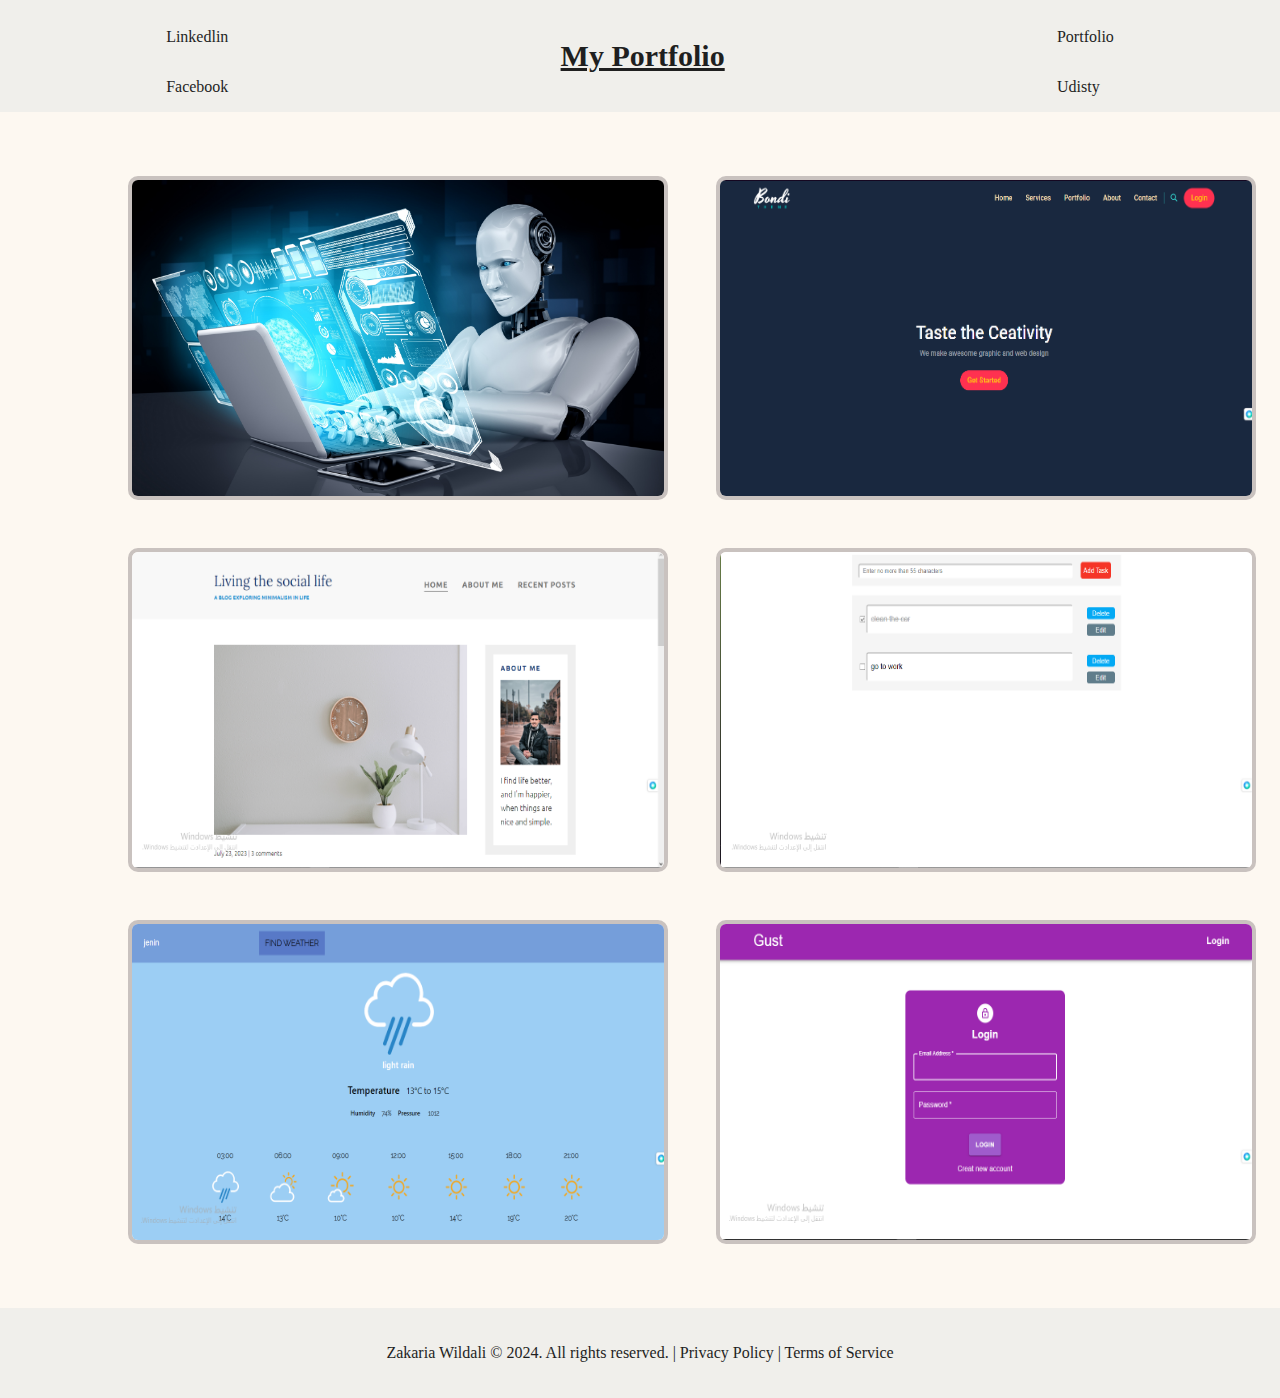
<file: index.html>
<!DOCTYPE html>
<html lang="en">

<head>
    <meta charset="UTF-8">
    <meta name="viewport" content="width=device-width, initial-scale=1.0">
    <title>Zakaria's Portfolio</title>
    <link rel="stylesheet" href="css/style.css">
</head>

<body>
    <!-- Strat Of The Nav -->
    <nav>
        <div class="lefttSideLinkes">
            <a href="https://www.linkedin.com/in/zakaria-wildali-b6798325a/" target="_blank">Linkedlin</a>
            <a href="https://www.facebook.com/zakaria.wildali.7" target="_blank">Facebook</a>
        </div>
        <a href="#">
            <h1>
                <u>My Portfolio</u>
            </h1>
        </a>
        <div class="rightSideLinkes">
            <a href="https://zakaria-ali.github.io/react-portfolio/" target="_blank">Portfolio</a>
            <a href="https://community.udacity.com/u/2eee544f" target="_blank">Udisty</a>
        </div>
    </nav>

    <!-- Strat Of The Article -->
    <article class="indexCards">

        <!-- New Card -->
        <div class="indexCard">
            <div class="card-texts">
                <h5>Python</h5>
                <h3>AAUP Engineering Robot</h3>
                <small>Nov 2023</small>
                <p>
                    A robot that hears the speaker's question about computer systems engineering and answers this
                    question all in Arabic. developed using Python gTTs, ChatterBot, and Google's Speech-To-Text
                    libraries.
                </p>
            </div>
            <div class="links">
                <a href="projects/AAUP.html">Continue reading</a>
                <a href="https://docs.google.com/document/d/18ipZGTbdvCUCzWCuCQa3H4qty6Ow8u6W/edit?usp=sharing&ouid=101766767548763033300&rtpof=true&sd=true"
                    target="_blank">Preview</a>
            </div>
            <img src="static/robot.jpg" alt="Robot">
        </div>

        <!-- New Card -->
        <div class="indexCard">
            <div class="card-texts">
                <h5>HTML & CSS</h5>
                <h3>Bondi Project</h3>
                <small>Nov 2023</small>
                <p>
                    Responsive web page designed using Bootstrap, shows a template of a company page with Services
                    ,Portfolio, and other sections.
                </p>
            </div>
            <div class="links">
                <a href="projects/AAUP.html">Continue reading</a>
                <a href="https://zakaria-ali.github.io/Bondi-Project/" target="_blank">Preview</a>
            </div>
            <img src="static/bondi.png" alt="Bondi Website Image">
        </div>

        <!-- New Card -->
        <div class="indexCard">
            <div class="card-texts">
                <h5>HTML & CSS</h5>
                <h3>Responsive Site</h3>
                <small>Nov 2023</small>
                <p>
                    I designed a responsive site to learn, gain experience, and train on how to manage pages and make
                    them responsive.
                </p>
            </div>
            <div class="links">
                <a href="projects/AAUP.html">Continue reading</a>
                <a href="https://zakaria-ali.github.io/Responsive-Site/" target="_blank">Preview</a>
            </div>
            <img src="static/responsev.png" alt="Responsev Website Image">
        </div>

        <!-- New Card -->
        <div class="indexCard">
            <div class="card-texts">
                <h5>HTML & CSS & JavaScript</h5>
                <h3>Note Page</h3>
                <small>Oct 2023</small>
                <p>
                    Page able user to record his notes and tasks and delete, edit, and check them, with a feature of
                    Local Storage to save data when the page is closed.
                </p>
            </div>
            <div class="links">
                <a href="projects/AAUP.html">Continue reading</a>
                <a href="https://zakaria-ali.github.io/Note-Page/" target="_blank">Preview</a>
            </div>
            <img src="static/note.png" alt="Note Website Image">
        </div>

        <!-- New Card -->
        <div class="indexCard">
            <div class="card-texts">
                <h5>React</h5>
                <h3>Weather Conditions</h3>
                <small>Sep 2023</small>
                <p>
                    A web page that aims to display the current weather and the weather after 24 hours based on the
                    openweathermap API.
                </p>
            </div>
            <div class="links">
                <a href="projects/AAUP.html">Continue reading</a>
                <a href="https://zakaria-ali.github.io/React-Weather-Conditions/" target="_blank">Preview</a>
            </div>
            <img src="static/weather.png" alt="Weather Website Image">
        </div>

        <!-- New Card -->
        <div class="indexCard">
            <div class="card-texts">
                <h5>React</h5>
                <h3>Admin App</h3>
                <small>Nov 2023</small>
                <p>
                    The authentication page enables you to create an account, log in and out, change the password
                    through firebase API, and navigate the pages using the react-router-dom library.
                </p>
            </div>
            <div class="links">
                <a href="projects/AAUP.html">Continue reading</a>
                <a href="https://zakaria-ali.github.io/React-Admin-App/" target="_blank">Preview</a>
            </div>
            <img src="static/adimnApp.png" alt="Admin App Website Image">
        </div>
    </article>

    <!-- Strat Of The Footer -->
    <footer>
        <p>
            Zakaria Wildali &copy; 2024. All rights reserved. | <a href="#">Privacy Policy</a> |
            <a href="#">Terms of Service</a>
        </p>
    </footer>
</body>

</html>
</file>
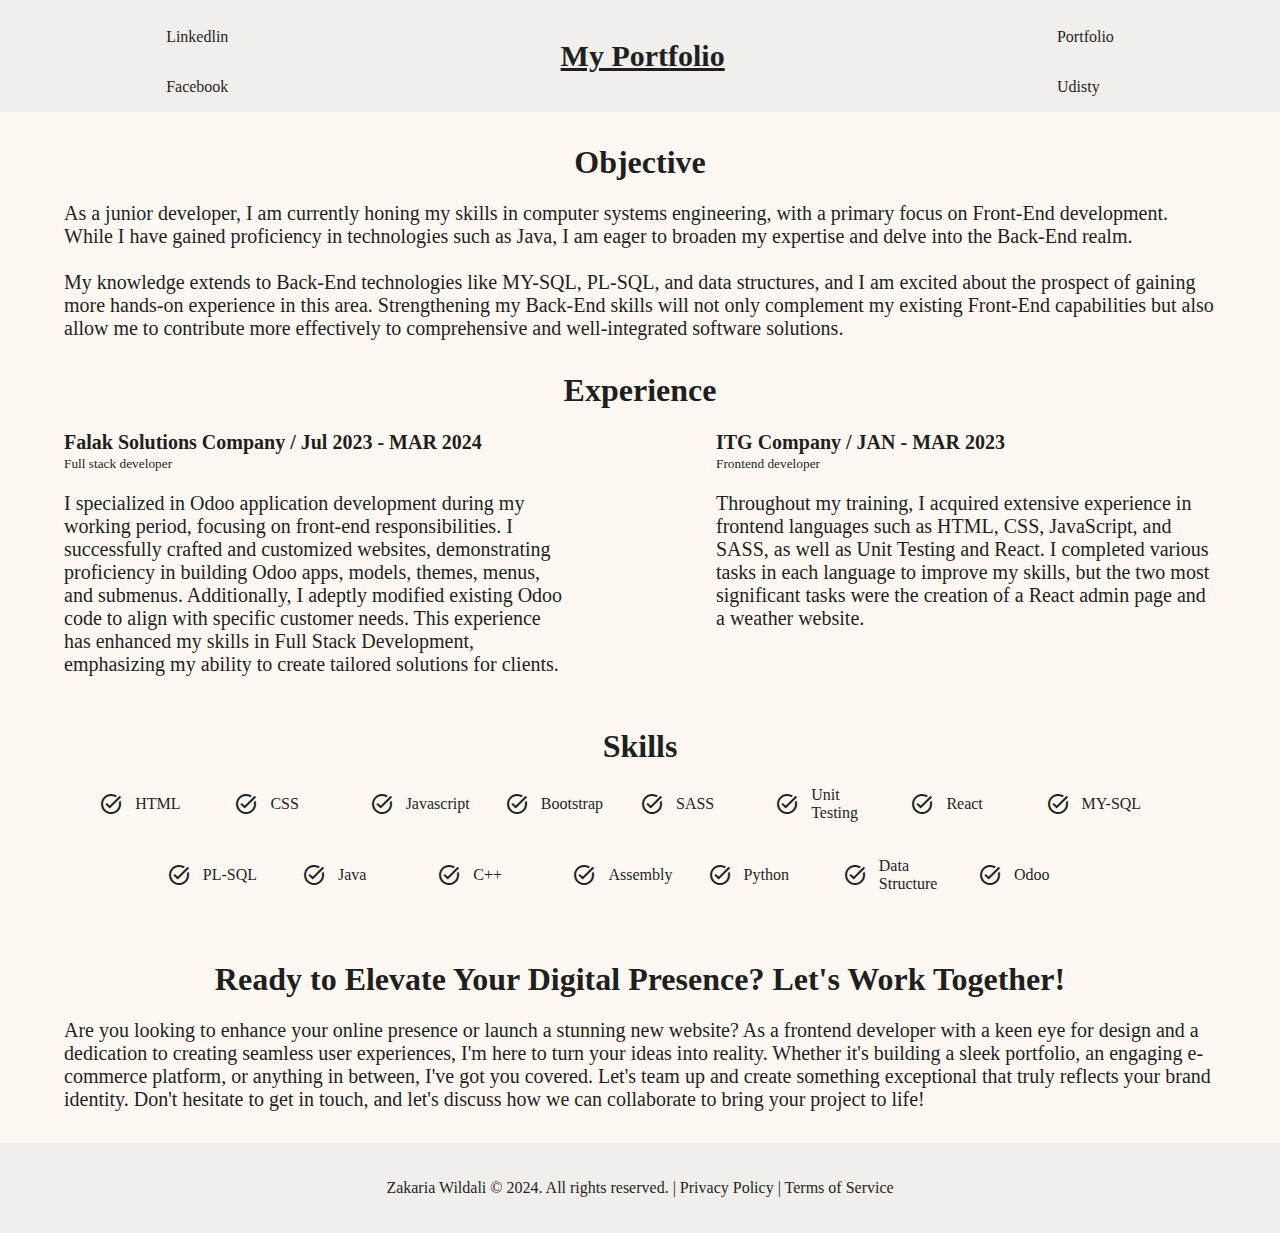
<file: about/about.html>
<!DOCTYPE html>
<html lang="en">

<head>
    <meta charset="UTF-8">
    <meta name="viewport" content="width=device-width, initial-scale=1.0">
    <title>About Me</title>
    <link rel="stylesheet" href="../css/style.css">
    <link rel="stylesheet"
        href="https://fonts.googleapis.com/css2?family=Material+Symbols+Outlined:opsz,wght,FILL,GRAD@24,400,0,0" />
</head>

<body>
    <!-- Strat Of The Nav -->
    <nav>
        <div class="lefttSideLinkes">
            <a href="https://www.linkedin.com/in/zakaria-wildali-b6798325a/" target="_blank">Linkedlin</a>
            <a href="https://www.facebook.com/zakaria.wildali.7" target="_blank">Facebook</a>
        </div>
        <a href="../index.html">
            <h1>
                <u>My Portfolio</u>
            </h1>
        </a>
        <div class="rightSideLinkes">
            <a href="https://zakaria-ali.github.io/react-portfolio/" target="_blank">Portfolio</a>
            <a href="https://community.udacity.com/u/2eee544f" target="_blank">Udisty</a>
        </div>
    </nav>

    <!-- Strat Of The Objective Article -->
    <article class="Objective aboutArticle">
        <h1>Objective</h1>
        <p>
            As a junior developer, I am currently honing my skills in computer systems engineering,
            with a primary focus on Front-End development. While I have gained proficiency in
            technologies such as Java, I am eager to broaden my expertise and delve into the
            Back-End realm.
            <br>
            <br>
            My knowledge extends to Back-End technologies like MY-SQL, PL-SQL, and data
            structures, and I am excited about the prospect of gaining more hands-on experience
            in this area. Strengthening my Back-End skills will not only complement my existing
            Front-End capabilities but also allow me to contribute more effectively to
            comprehensive and well-integrated software solutions.
        </p>
    </article>

    <!-- Strat Of The Experience Article -->
    <article class="Experience aboutArticle">
        <h1>Experience</h1>
        <ul>
            <li>
                <strong>Falak Solutions Company / Jul 2023 - MAR 2024</strong>
                <br>
                <small>Full stack developer</small>
                <p>
                    I specialized in Odoo application development during my working period, focusing on
                    front-end responsibilities. I successfully crafted and customized websites, demonstrating
                    proficiency in building Odoo apps, models, themes, menus, and submenus.
                    Additionally, I adeptly modified existing Odoo code to align with specific customer
                    needs. This experience has enhanced my skills in Full Stack Development, emphasizing
                    my ability to create tailored solutions for clients.
                </p>
            </li>
            <li>
                <strong>ITG Company / JAN - MAR 2023</strong>
                <br>
                <small>Frontend developer</small>
                <p>
                    Throughout my training, I acquired extensive experience in frontend languages such as
                    HTML, CSS, JavaScript, and SASS, as well as Unit Testing and React. I completed
                    various tasks in each language to improve my skills, but the two most significant tasks
                    were the creation of a React admin page and a weather website.
                </p>
            </li>
        </ul>
    </article>

    <!-- Strat Of The Skills Article -->
    <article class="Skills aboutArticle">
        <h1>Skills</h1>
        <ul>
            <li>
                <span class="material-symbols-outlined">
                    task_alt
                </span>
                HTML
            </li>
            <li>
                <span class="material-symbols-outlined">
                    task_alt
                </span>
                CSS
            </li>
            <li>
                <span class="material-symbols-outlined">
                    task_alt
                </span>
                Javascript
            </li>
            <li>
                <span class="material-symbols-outlined">
                    task_alt
                </span>
                Bootstrap
            </li>
            <li>
                <span class="material-symbols-outlined">
                    task_alt
                </span>
                SASS
            </li>
            <li>
                <span class="material-symbols-outlined">
                    task_alt
                </span>
                Unit Testing
            </li>
            <li>
                <span class="material-symbols-outlined">
                    task_alt
                </span>
                React
            </li>
            <li>
                <span class="material-symbols-outlined">
                    task_alt
                </span>
                MY-SQL
            </li>
            <li>
                <span class="material-symbols-outlined">
                    task_alt
                </span>
                PL-SQL
            </li>
            <li>
                <span class="material-symbols-outlined">
                    task_alt
                </span>
                Java
            </li>
            <li>
                <span class="material-symbols-outlined">
                    task_alt
                </span>
                C++
            </li>
            <li>
                <span class="material-symbols-outlined">
                    task_alt
                </span>
                Assembly
            </li>
            <li>
                <span class="material-symbols-outlined">
                    task_alt
                </span>
                Python
            </li>
            <li>
                <span class="material-symbols-outlined">
                    task_alt
                </span>
                Data Structure
            </li>
            <li>
                <span class="material-symbols-outlined">
                    task_alt
                </span>
                Odoo
            </li>
        </ul>
    </article>

    <!-- Strat Of The Contact Me Article -->
    <article class="ContactMe aboutArticle">
        <h1>Ready to Elevate Your Digital Presence? Let's Work Together!</h1>
        <p>
            Are you looking to enhance your online presence or launch a stunning new website? As a frontend developer
            with a keen eye for design and a dedication to creating seamless user experiences, I'm here to turn your
            ideas into reality. Whether it's building a sleek portfolio, an engaging e-commerce platform, or anything in
            between, I've got you covered. Let's team up and create something exceptional that truly reflects your brand
            identity. Don't hesitate to get in touch, and let's discuss how we can collaborate to bring your project to
            life!
        </p>
    </article>

    <!-- Strat Of The Footer -->
    <footer>
        <p>
            Zakaria Wildali &copy; 2024. All rights reserved. | <a href="#">Privacy Policy</a> |
            <a href="#">Terms of Service</a>
        </p>
    </footer>
</body>

</html>
</file>
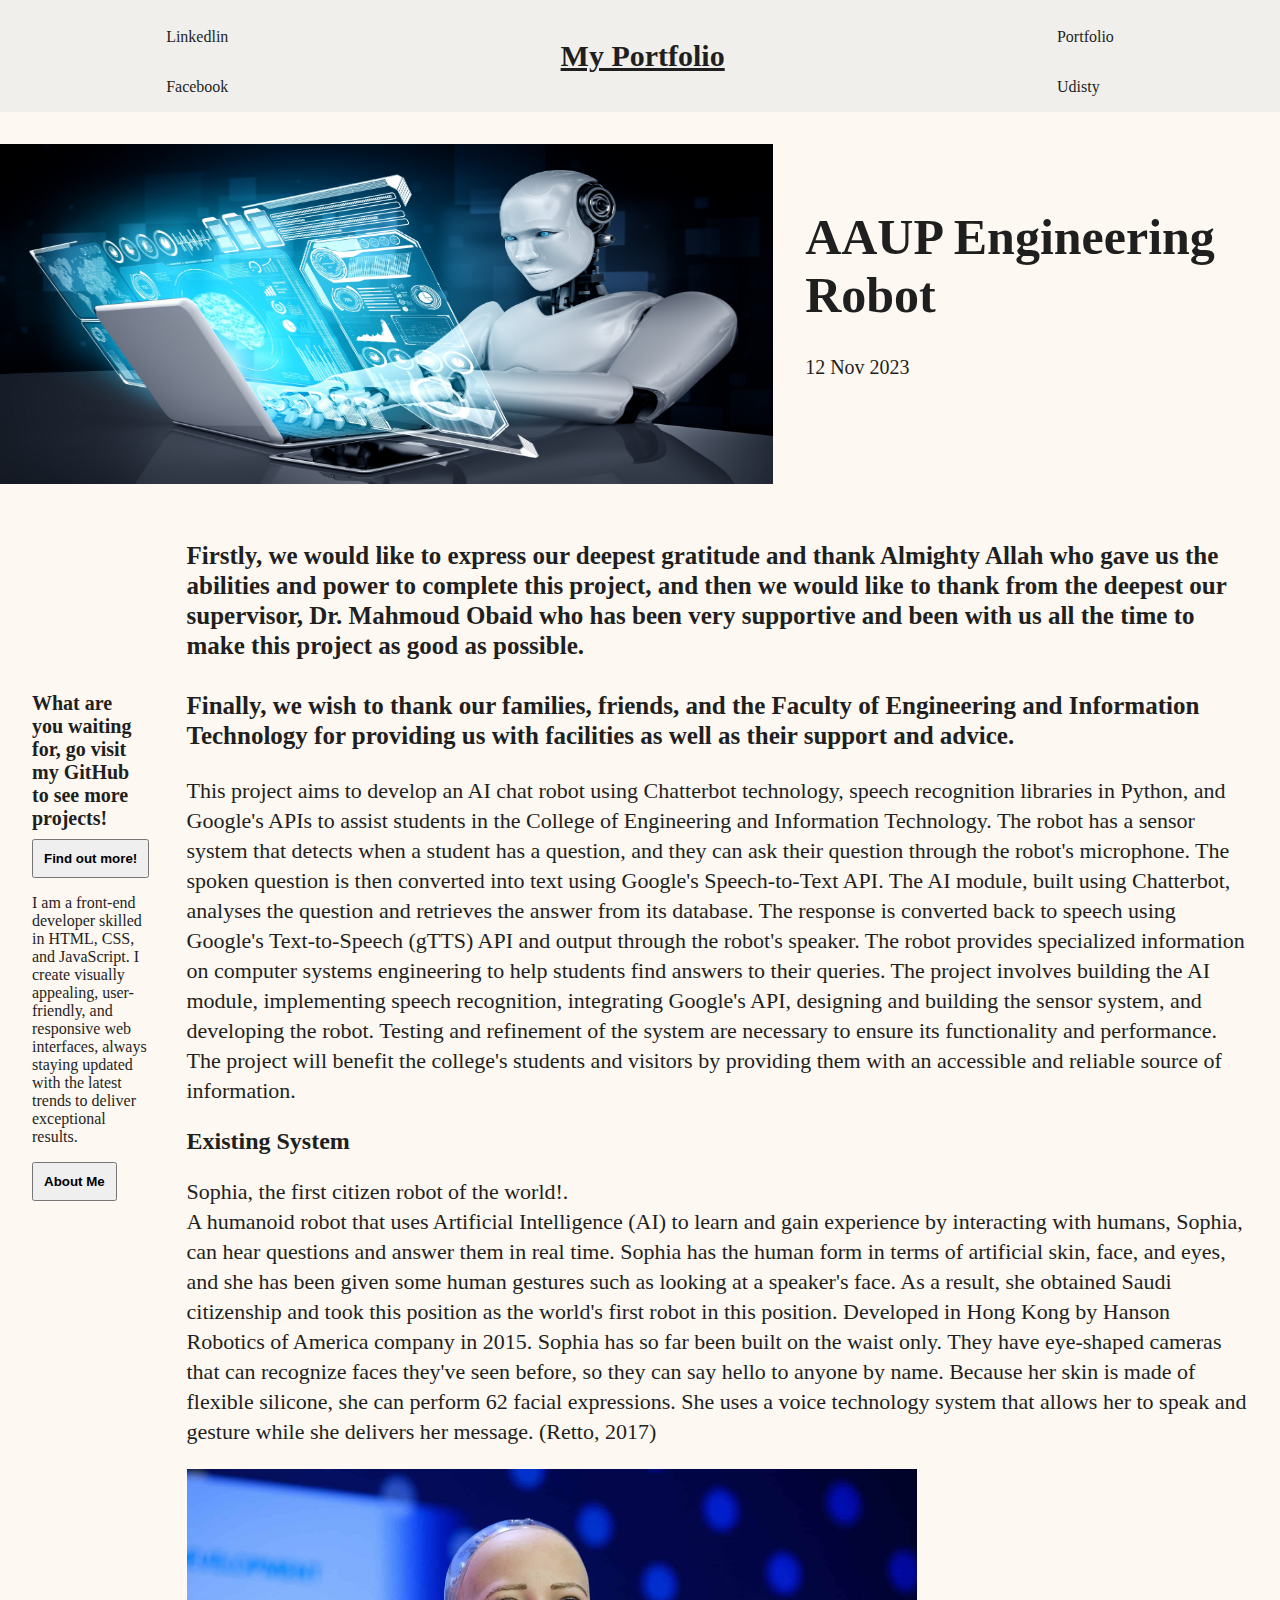
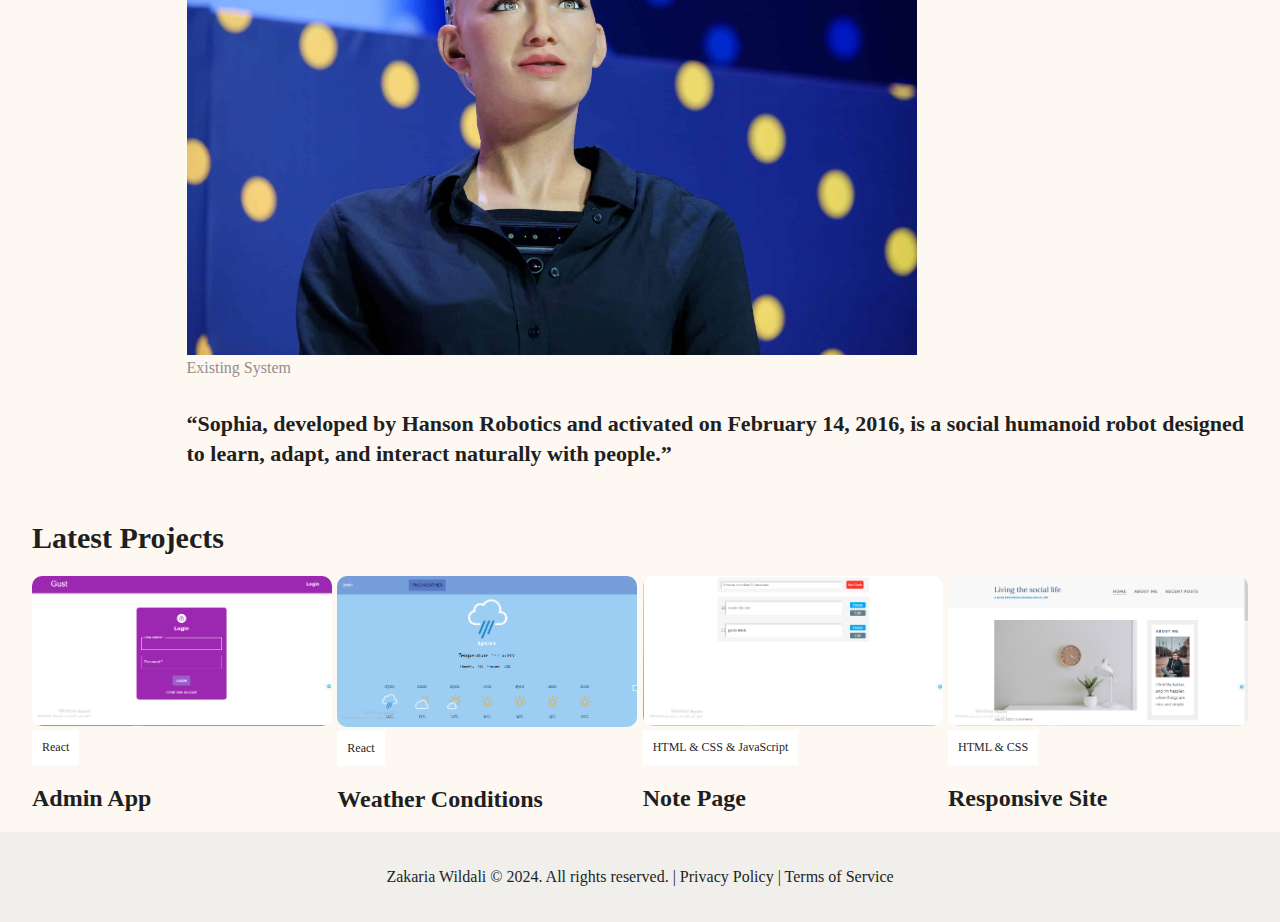
<file: projects/AAUP.html>
<!DOCTYPE html>
<html lang="en">

<head>
    <meta charset="UTF-8">
    <meta name="viewport" content="width=device-width, initial-scale=1.0">
    <title>AAUP Engineering Robot</title>
    <link rel="stylesheet" href="../css/style.css">
    <link rel="stylesheet"
        href="https://fonts.googleapis.com/css2?family=Material+Symbols+Outlined:opsz,wght,FILL,GRAD@24,400,0,0" />
</head>

<body class="aaupBody">
    <!-- Strat Of The Nav -->
    <nav>
        <div class="lefttSideLinkes">
            <a href="https://www.linkedin.com/in/zakaria-wildali-b6798325a/" target="_blank">Linkedlin</a>
            <a href="https://www.facebook.com/zakaria.wildali.7" target="_blank">Facebook</a>
        </div>
        <a href="../index.html">
            <h1>
                <u>My Portfolio</u>
            </h1>
        </a>
        <div class="rightSideLinkes">
            <a href="https://zakaria-ali.github.io/react-portfolio/" target="_blank">Portfolio</a>
            <a href="https://community.udacity.com/u/2eee544f" target="_blank">Udisty</a>
        </div>
    </nav>

    <!-- Strat Of The Header -->
    <header>
        <img src="../static/robot.jpg" alt="Robot">
        <div class="title">
            <h1>AAUP Engineering Robot</h1>
            <small>12 Nov 2023</small>
        </div>
    </header>

    <!-- Strat Of The Aside -->
    <aside>
        <p>
            What are you waiting for, go visit my GitHub to see more projects!
        </p>
        <a href="https://github.com/zakaria-ali?tab=repositories" target="_blank"><button>Find out more!</button></a>
        <p>
            I am a front-end developer skilled in HTML, CSS, and JavaScript. I create visually appealing, user-friendly,
            and responsive web interfaces, always staying updated with the latest trends to deliver exceptional results.
        </p>
        <a href="../about/about.html"><button>About Me</button></a>
    </aside>

    <!-- Strat Of The Main -->
    <main>
        <p>
            <strong>
                Firstly, we would like to express our deepest gratitude and thank Almighty Allah who gave us the
                abilities and power to complete this project, and then we would like to thank from the deepest our
                supervisor, Dr. Mahmoud Obaid who has been very supportive and been with us all the time to make this
                project as good as possible.
                <br>
                <br>
                Finally, we wish to thank our families, friends, and the Faculty of Engineering and Information
                Technology for providing us with facilities as well as their support and advice.
            </strong>
        </p>
        <p>
            This project aims to develop an AI chat robot using Chatterbot technology, speech recognition libraries in
            Python, and Google's APIs to assist students in the College of Engineering and Information Technology. The
            robot has a sensor system that detects when a student has a question, and they can ask their question
            through the robot's microphone. The spoken question is then converted into text using Google's
            Speech-to-Text API. The AI module, built using Chatterbot, analyses the question and retrieves the answer
            from its database. The response is converted back to speech using Google's Text-to-Speech (gTTS) API and
            output through the robot's speaker. The robot provides specialized information on computer systems
            engineering to help students find answers to their queries. The project involves building the AI module,
            implementing speech recognition, integrating Google's API, designing and building the sensor system, and
            developing the robot. Testing and refinement of the system are necessary to ensure its functionality and
            performance. The project will benefit the college's students and visitors by providing them with an
            accessible and reliable source of information.
        </p>
        <h2>Existing System</h2>
        <p>
            Sophia, the first citizen robot of the world!.
            <br>
            A humanoid robot that uses Artificial Intelligence (AI) to learn and gain experience by interacting with
            humans, Sophia, can hear questions and answer them in real time. Sophia has the human form in terms of
            artificial skin, face, and eyes, and she has been given some human gestures such as looking at a speaker's
            face. As a result, she obtained Saudi citizenship and took this position as the world's first robot in this
            position. Developed in Hong Kong by Hanson Robotics of America company in 2015. Sophia has so far been built
            on the waist only. They have eye-shaped cameras that can recognize faces they've seen before, so they can
            say hello to anyone by name. Because her skin is made of flexible silicone, she can perform 62 facial
            expressions. She uses a voice technology system that allows her to speak and gesture while she delivers her
            message. (Retto, 2017)
        </p>
        <figure>
            <img src="../static/sophia.jpg" alt="Robot Sophia">
            <figcaption>Existing System</figcaption>
        </figure>
        <blockquote>
            “Sophia, developed by Hanson Robotics and activated on February 14, 2016, is a social humanoid robot
            designed to learn, adapt, and interact naturally with people.”
        </blockquote>
    </main>

    <!-- Strat Of The Section -->
    <section class="projects">
        <h1>Latest Projects</h1>
        <div class="card-container">

            <!-- New Card -->
            <div class="card">
                <a href="#">
                    <figure>
                        <img src="../static/adimnApp.png" alt="Admin App Website Image">
                        <figcaption>React</figcaption>
                    </figure>
                    <h2>Admin App</h2>
                </a>
            </div>

            <!-- New Card -->
            <div class="card">
                <a href="#">
                    <figure>
                        <img src="../static/weather.png" alt="Weather Website Image">
                        <figcaption>React</figcaption>
                    </figure>
                    <h2>Weather Conditions</h2>
                </a>
            </div>

            <!-- New Card -->
            <div class="card">
                <a href="#">
                    <figure>
                        <img src="../static/note.png" alt="Note Website Image">
                        <figcaption>HTML & CSS & JavaScript</figcaption>
                    </figure>
                    <h2>Note Page</h2>
                </a>
            </div>

            <!-- New Card -->
            <div class="card">
                <a href="#">
                    <figure>
                        <img src="../static/responsev.png" alt="Responsev Website Image">
                        <figcaption>HTML & CSS</figcaption>
                    </figure>
                    <h2>Responsive Site</h2>
                </a>
            </div>
        </div>
    </section>

    <!-- Strat Of The Footer -->
    <footer>
        <p>
            Zakaria Wildali &copy; 2024. All rights reserved. | <a href="#">Privacy Policy</a> |
            <a href="#">Terms of Service</a>
        </p>
    </footer>
</body>

</html>
</file>
<file: css/style.css>
/* Import style files */
@import url('index-style.css');
@import url('AAUP-style.css');
@import url('about-style.css');
@import url('mediaQuery-style.css');

/* Define  variables */
:root {
  --primary-texts-color: #1f1f1f;
  --primary-nav-footer-background-color: #f0efeb;
  --primary-website-background-color: #f9ecda61;
}

/* General Style */
body {
  margin: 0;
  background-color: var(--primary-website-background-color);
  color: var(--primary-texts-color);
}

a {
  color: var(--primary-color);
  text-decoration: none;
}

a:hover {
  text-decoration: underline;
}

nav,
footer {
  background-color: var(--primary-nav-footer-background-color);
}

nav {
  display: flex;
  justify-content: space-around;
  padding: 1rem 0;
}

nav u {
  font-size: 30px;
}

nav .lefttSideLinkes,
nav .rightSideLinkes {
  display: flex;
  flex-direction: column;
  gap: 2rem;
  justify-content: end;
}

footer {
  padding: 20px;
  text-align: center;
}
</file>
